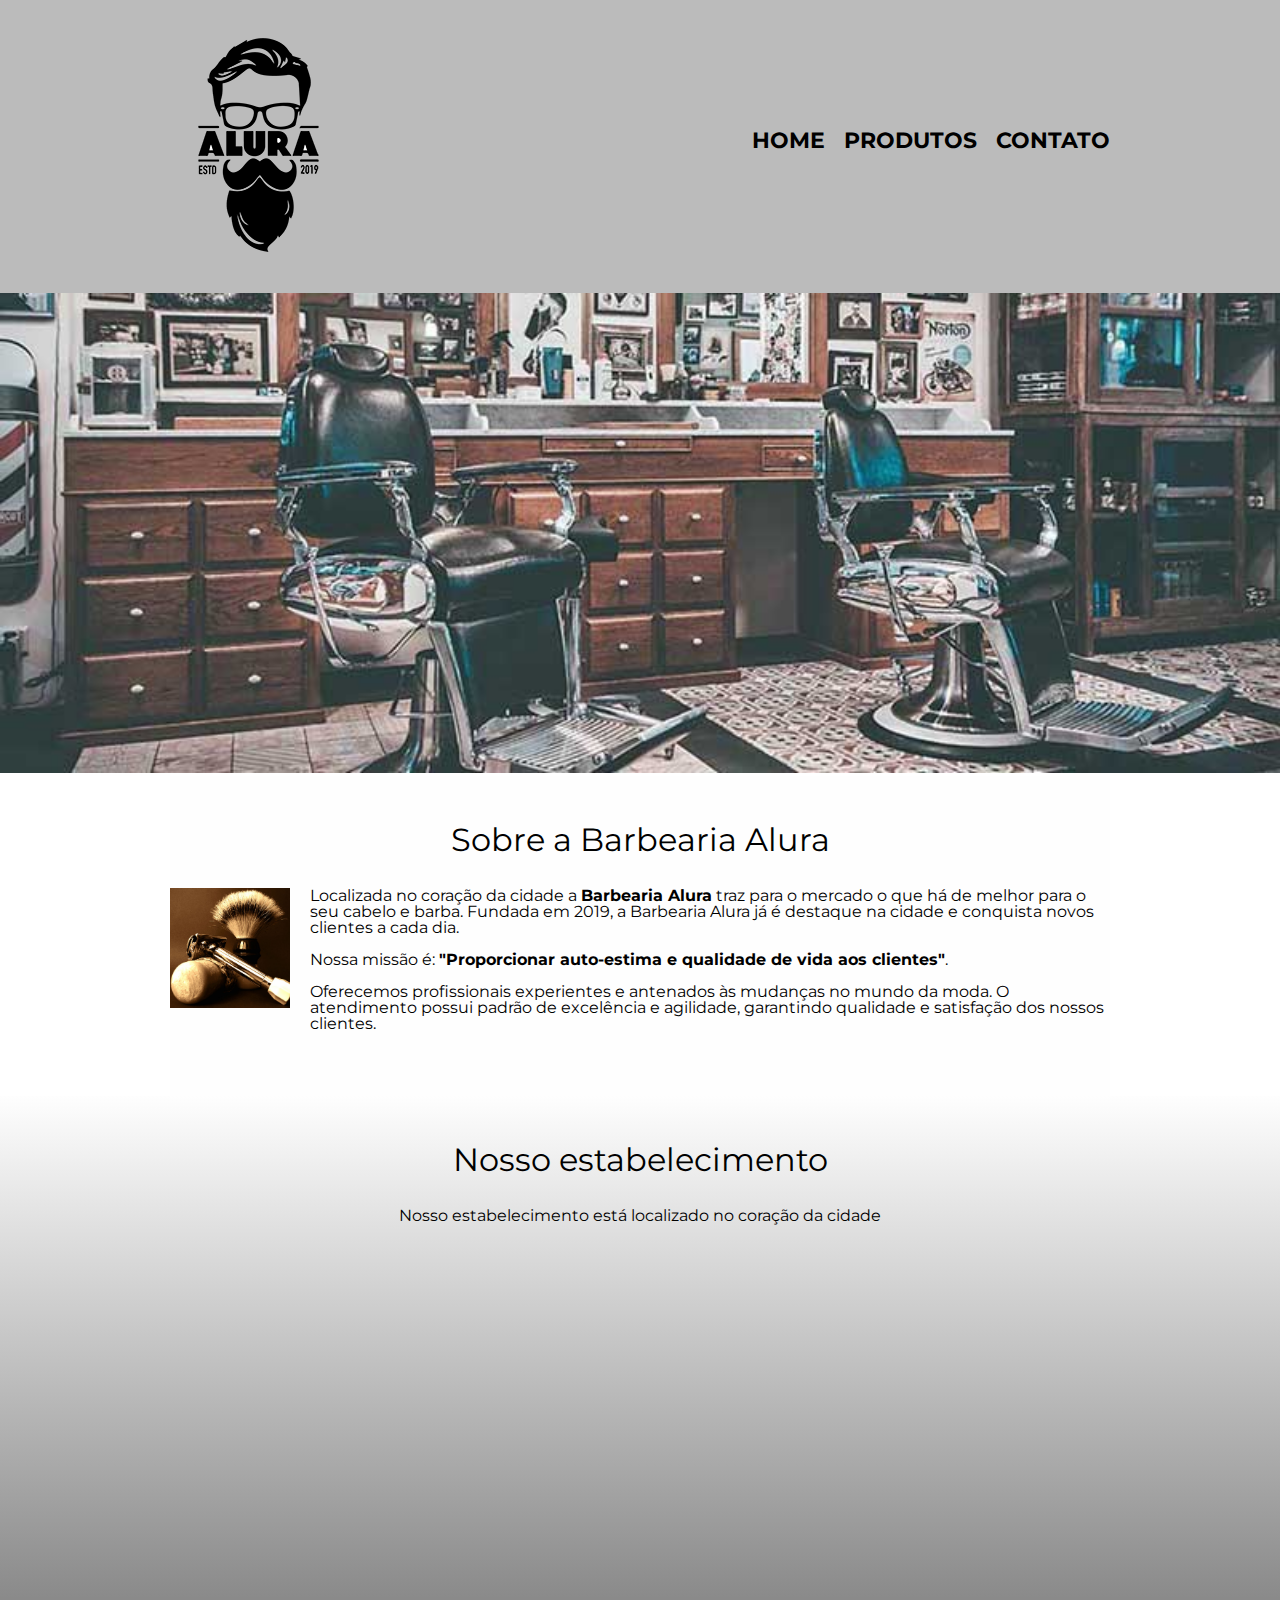
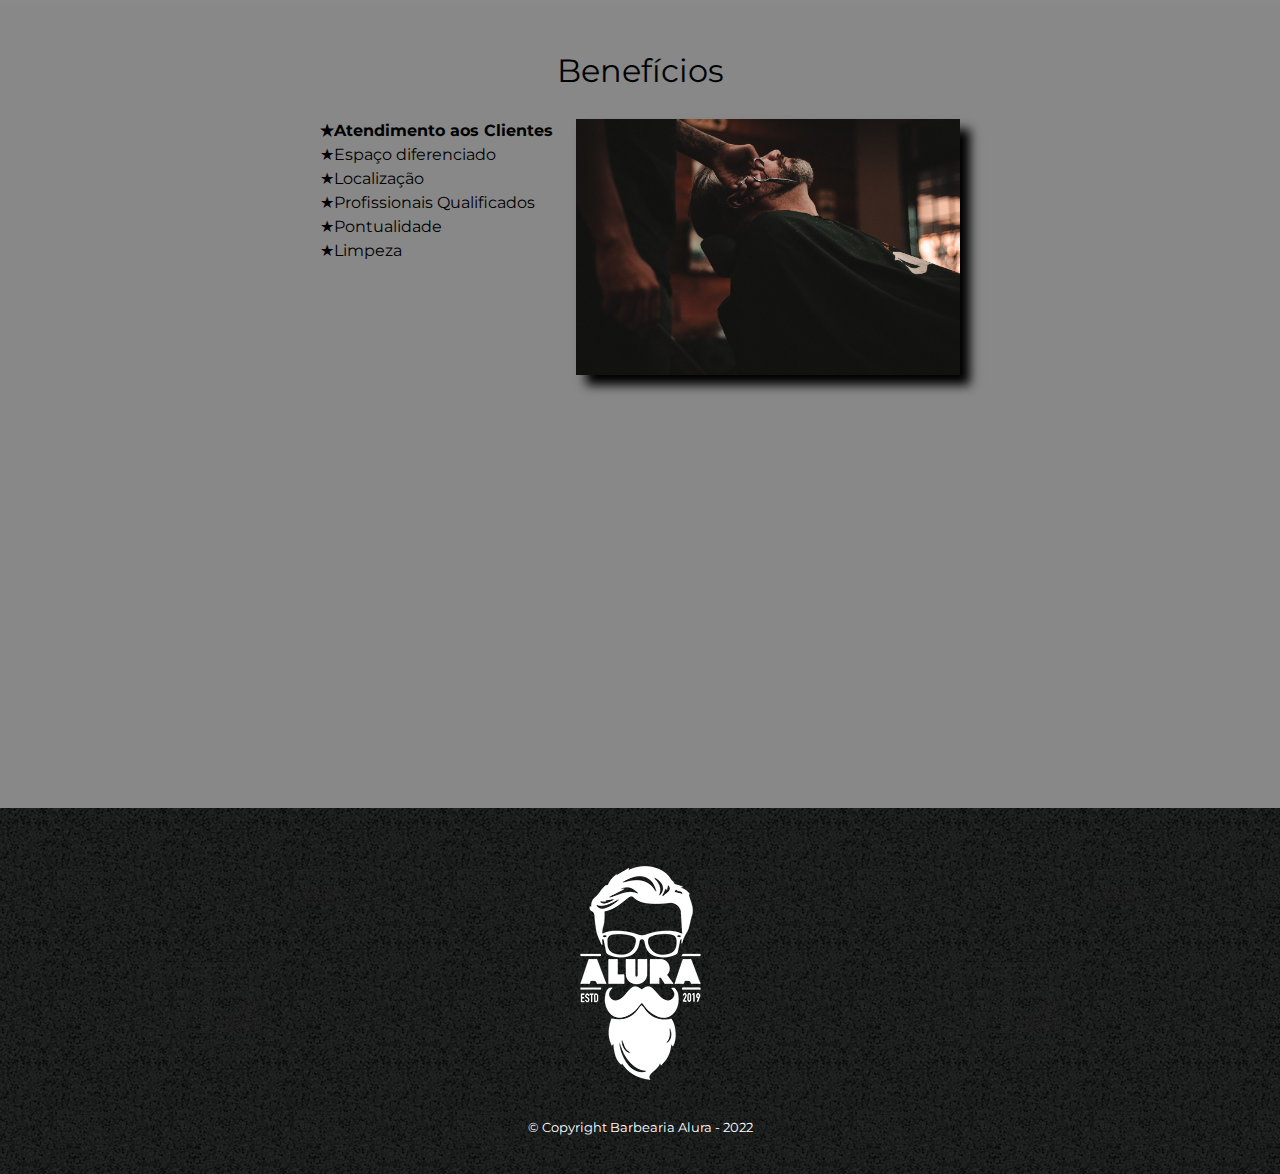
<file: site-html-css/index.html>
<!DOCTYPE html>

<html lang="pt-br">
	<head>
		<meta charset="UTF-8">
		<meta name="viewport" content="width=device-width">
		<title>Barbearia Alura</title>
		
		<link rel="stylesheet" href="reset.css">
		<link rel="stylesheet" href="style.css">
		<link rel="preconnect" href="https://fonts.googleapis.com">
		<link rel="preconnect" href="https://fonts.gstatic.com" crossorigin>
		<link href="https://fonts.googleapis.com/css2?family=Montserrat:wght@400&display=swap" rel="stylesheet">
	</head> 
	<body>
		<header>
			<div class="caixa">
				<h1><img src="logo.png" alt="Logo da barbearia Alura"></h1>
				<nav>
					<ul class="navegacao">
						<li><a href="index.html">Home</a></li>
						<li><a href="produtos.html">Produtos</a></li>
						<li><a href="contato.html">Contato</a></li>
					</ul>
				</nav>
			</div>
		</header>
		<img class="banner" src="banner.jpg">
		<main>
			<section class="principal">
				<h2 class="titulo-principal">Sobre a Barbearia Alura</h2>

				<img class ="utensilios" src="utensilios.jpg" alt="Utensílios de um barbeiro">

				<p>Localizada no coração da cidade a <strong>Barbearia Alura</strong> traz para o mercado o que há de melhor para o seu cabelo e barba. Fundada em 2019, a Barbearia Alura já é destaque na cidade e conquista novos clientes a cada dia.</p>

				<p id="missao"><em>Nossa missão é: <strong>"Proporcionar auto-estima e qualidade de vida aos clientes"</strong>.</em></p>

				<p>Oferecemos profissionais experientes e antenados às mudanças no mundo da moda. O atendimento possui padrão de excelência e agilidade, garantindo qualidade e satisfação dos nossos clientes.</p>
			</section>

			<section class="mapa">
				<h3 class="titulo-principal">Nosso estabelecimento</h3>
				<p>Nosso estabelecimento está localizado no coração da cidade</p>

				<div class="mapa-conteudo">
					<iframe src="https://www.google.com/maps/embed?pb=!1m18!1m12!1m3!1d58512.94668631015!2d-46.67563416619839!3d-23.566318364460898!2m3!1f0!2f0!3f0!3m2!1i1024!2i768!4f13.1!3m3!1m2!1s0x94ce5a2b2ed7f3a1%3A0xab35da2f5ca62674!2sCaelum%20-%20Escola%20de%20Tecnologia!5e0!3m2!1spt-BR!2sbr!4v1645304307860!5m2!1spt-BR!2sbr" width="100%" height="300" style="border:0;" allowfullscreen="" loading="lazy"></iframe>
				</div>
			</section>

			<section class="beneficios">
				<h3 class="titulo-principal">Benefícios</h3>

				<div class="conteudo-beneficios">
					<ul class="lista-beneficios">
						<li class="itens">Atendimento aos Clientes</li>
						<li class="itens">Espaço diferenciado</li>
						<li class="itens">Localização</li>
						<li class="itens">Profissionais Qualificados</li>
						<li class="itens">Pontualidade</li>
						<li class="itens">Limpeza</li>
					</ul><img src="beneficios.jpg" class="imgbeneficios">
				</div>
				<div class="video">
					<iframe width="100%" height="315" src="https://www.youtube.com/embed/wcVVXUV0YUY" title="YouTube video player" frameborder="0" allow="accelerometer; autoplay; clipboard-write; encrypted-media; gyroscope; picture-in-picture" allowfullscreen></iframe>
				</div>
			</section>
		</main>

		<footer>
			<img src="logo-branco.png"  alt="Logo da barbearia Alura">
			<p class="copyright">&copy; Copyright Barbearia Alura - 2022</p>
		</footer>
	</body>
</html>
</file>
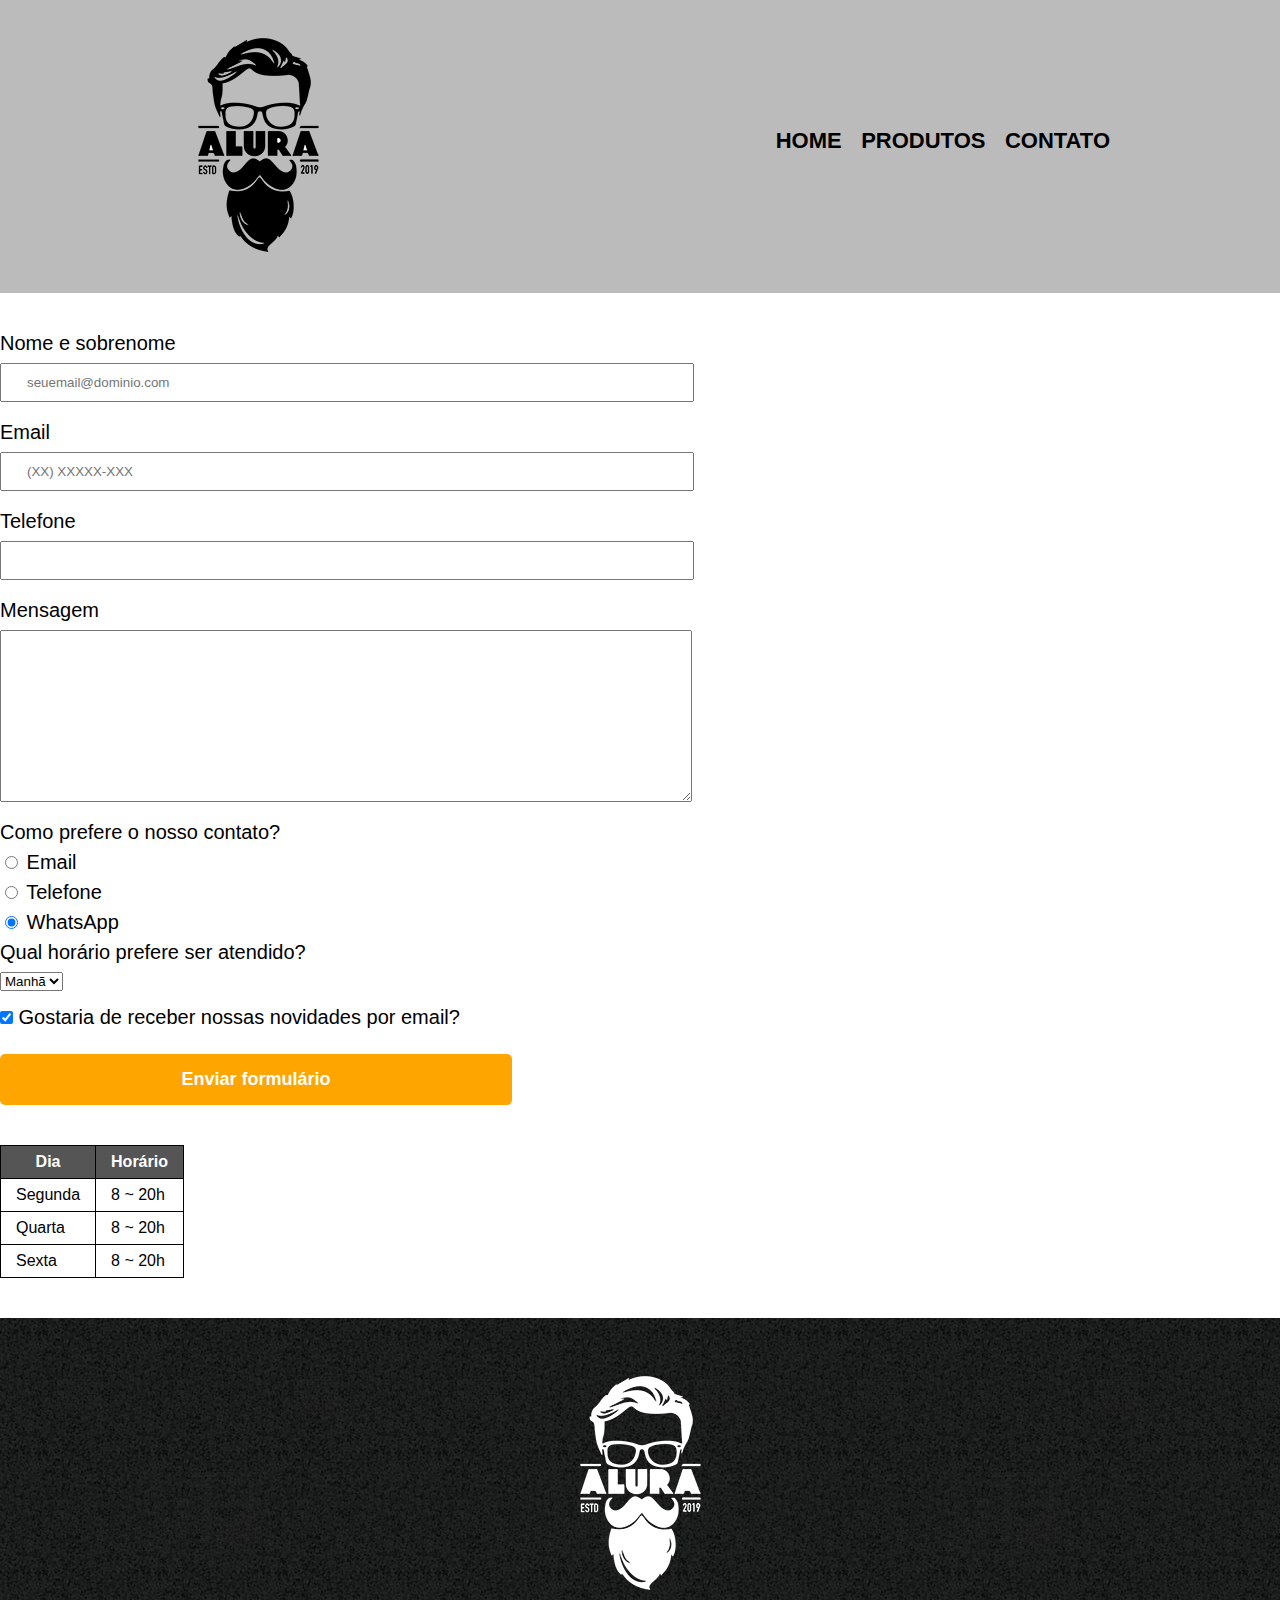
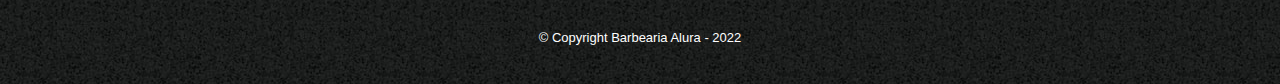
<file: site-html-css/contato.html>
<!DOCTYPE html>
<html>
	<head>
		<meta charset="UTF-8">
		<title>Contato - Barbearia Alura</title>
		<link rel="stylesheet" href="reset.css">
		<link rel="stylesheet" href="style.css">
	</head>
	<body>
		<header>
			<div class="caixa">
				<h1><img src="logo.png" alt="Logo da barbearia Alura"></h1>
				<nav>
					<ul class="navegacao">
						<li><a href="index.html">Home</a></li>
						<li><a href="produtos.html">Produtos</a></li>
						<li><a href="contato.html">Contato</a></li>
					</ul>
				</nav>
			</div>
		</header>

		<main>
			<form>
				<label for="nomesobrenome">Nome e sobrenome</label>
				<input type="text" id="nomesobrenome" class="input-padrao" required placeholder="seuemail@dominio.com">

				<label for="email">Email</label>
				<input type="email" id="email" class="input-padrao" required placeholder="(XX) XXXXX-XXX">

				<label for="telefone">Telefone</label>
				<input type="tel" id="telefone" class="input-padrao" required>

				<label for="mensagem">Mensagem</label>
				<textarea id="mensagem" cols="30" rows="10" class="input-padrao" required></textarea>

				<fieldset>
					<legend>Como prefere o nosso contato?</legend>
					<label for="radio-email"><input type="radio" name="contato" value="email" id="radio-email"> Email</label>
					
					<label for="radio-telefone"><input type="radio" name="contato" value="telefone" id="radio-telefone"> Telefone</label>
					
					<label for="radio-whatsapp"><input type="radio" name="contato" value="whatsapp" id="radio-whatsapp" checked> WhatsApp</label>	
				</fieldset>

				<fieldset>
					<legend>Qual horário prefere ser atendido?</legend>
					<select>
						<option>Manhã</option>
						<option>Tarde</option>
						<option>Noite</option>
					</select>
				</fieldset>
				<label><input type="checkbox"  class="checkbox" checked> Gostaria de receber nossas novidades por email?</input></label>

				<input type="submit" value="Enviar formulário" class="enviar">
			</form>

			<table>
				<thead>
					<tr>
						<th>Dia</th>
						<th>Horário</th>
					</tr>
				</thead>
				<tbody>
					<tr>
						<td>Segunda</td>
						<td>8 ~ 20h</td>
					</tr>
					<tr>
						<td>Quarta</td>
						<td>8 ~ 20h</td>
					</tr>
					<tr>
						<td>Sexta</td>
						<td>8 ~ 20h</td>
					</tr>
				</tbody>
			</table>
		</main>

		<footer>
			<img src="logo-branco.png"  alt="Logo da barbearia Alura">
			<p class="copyright">&copy; Copyright Barbearia Alura - 2022</p>
		</footer>
	</body>
</html>
</file>
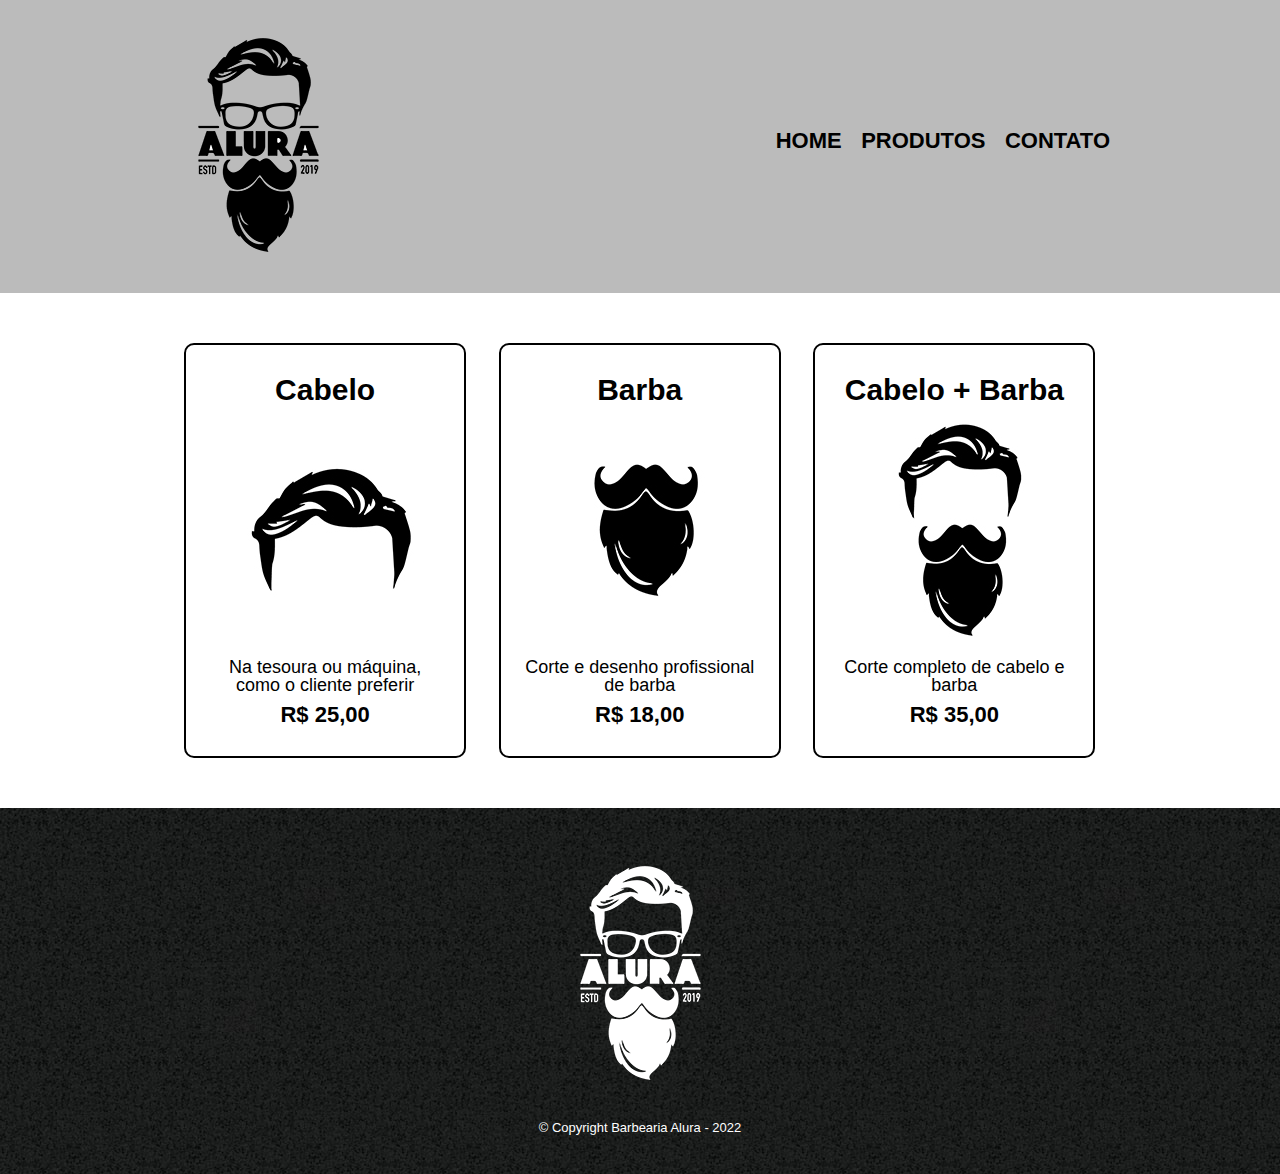
<file: site-html-css/produtos.html>
<!DOCTYPE html>
<html>
	<head>
		<meta charset="UTF-8">
		<title>Produtos - Barbearia Alura</title>
		<link rel="stylesheet" href="reset.css">
		<link rel="stylesheet" href="style.css">
	</head>
	<body>
		<header>
			<div class="caixa">
				<h1><img src="logo.png"></h1>
				<nav>
					<ul class="navegacao">
						<li><a href="index.html">Home</a></li>
						<li><a href="produtos.html">Produtos</a></li>
						<li><a href="contato.html">Contato</a></li>
					</ul>
				</nav>
			</div>
		</header>

		<main>
			<ul class="produtos">
				<li>
					<h2>Cabelo</h2>
					<img src="cabelo.jpg">
					<p class="produto-desc">Na tesoura ou máquina, como o cliente preferir</p>
					<p class="produto-preco">R$ 25,00</p>
				</li>
				<li>
					<h2>Barba</h2>
					<img src="barba.jpg">
					<p class="produto-desc">Corte e desenho profissional de barba</p>
					<p class="produto-preco">R$ 18,00</p>
				</li>
				<li>
					<h2>Cabelo + Barba</h2>
					<img src="cabelo+barba.jpg">
					<p class="produto-desc">Corte completo de cabelo e barba</p>
					<p class="produto-preco">R$ 35,00</p>
				</li>
			</ul>
		</main>
		<footer>
			<img src="logo-branco.png">
			<p class="copyright">&copy; Copyright Barbearia Alura - 2022</p>
		</footer>
	</body>
</html>
</file>
<file: site-html-css/style.css>
body{
	font-family: 'Montserrat', sans-serif;
}

header{
	background: #BBBBBB;
	padding: 20px 0;
}

.caixa{
	position: relative; 
	width: 940px;
	margin: 0 auto;
}

nav{
	position: absolute;
	top: 110px;
	right: 0;
}

nav li{
	display: inline;
	margin: 0 0 0 15px;
}

nav a{
	text-transform: uppercase;
	color: #000000;
	font-weight: bold;
	font-size: 22px;
	text-decoration: none;
}

nav a:hover{
	color: #c78c19;
	text-decoration: underline;
}

.produtos{
	width: 940px;
	margin: 0 auto;
	padding: 50px 0;
}

.produtos li{
	display: inline-block;
	text-align: center;
	width: 30%;
	vertical-align: top;
	margin: 0 1.5%;
	padding: 30px 20px;
	box-sizing: border-box;
	border: 2px solid #000000;
	border-radius: 10px;
}

.produtos li:hover{
	border-color: #c78c19;
}

.produtos li:active{
	border-color: #088c19;
}

.produtos li:hover h2{
	font-size: 34px;
}

.produtos h2{
	font-size: 30px;
	font-weight: bold;
}
.produto-desc{
	font-size: 18px;
}

.produto-preco{
	font-size: 22px;
	font-weight: bold;
	margin-top: 10px;
}

footer{
	text-align: center;
	background: url("bg.jpg");
	padding: 40px 0;

}

.copyright{
	color: #FFFFFF;
	font-size: 13px;
	margin-top: 20px;
}

main{
	
}

form{
	margin: 40px 0;
}

form label, form legend{
	display: block;
	font-size: 20px;
	margin: 0 0 10px;
}

.input-padrao{
	display: block;
	margin: 0 0 20px;
	padding: 10px 25px;
	width: 50%;
}

.checkbox{
	margin: 20px 0;
}

.enviar{
	width: 40%;
	padding: 15px 0;
	color: white;
	font-weight: bold;
	font-size: 18px;
	border: none;
	background: orange;
	border-radius: 5px;
	transition: 1s all;
	cursor: pointer;
}

.enviar:hover{
	background: darkorange;
	transform: scale(1.2);
}

table{
	margin: 20px 0 40px;
}

thead{
	background: #555555;
	font-weight: bold;
	color: white;
}

td,th{
	border: 1px solid #000000;
	padding: 8px 15px;
}

/*css da página inicial*/
.banner{
	width: 100%;
}

.titulo-principal{
	text-align: center;
	font-size: 2em;
	margin: 0 0 1em;
	clear: left;
}

.principal{
	padding: 3em 0;
	background: #FEFEFE;
	width: 940px;
	margin: 0 auto;
}

.principal p {
	margin: 0 0 1em;
}

.principal strong {
	font-weight: bold;
}

.principal em {
	font-weight: italic;
}

.conteudo-beneficios {
	width: 640px;
	margin: 0 auto;
}

.lista-beneficios {
	width: 40%;
	display: inline-block;
	vertical-align: top;
}

.itens{
	line-height: 1.5;
}

.itens:first-child{
	font-weight: bold;
}

.itens:before{
	content: "★";
}

.imgbeneficios {
	width: 60%;
	opacity: 1;
	transition: 400ms;
	box-shadow: 10px 10px 10px #000000;

}

.imgbeneficios:hover{
	opacity: 0.3;
}

.beneficios{
	padding: 3em 0;
	background: #888888;
}

.utensilios {
	width: 120px;
	float: left;
	margin: 0 20px 20px 0;
}

.mapa{
	padding: 3em 0;
	background: linear-gradient(#FEFEFE,#888888);
}

.mapa-conteudo{
	width: 940px;
	margin: 0 auto;
}

.mapa p{
	margin: 0 0 2em;
	text-align: center;
}

.video{
	width: 560px;
	margin: 2em auto;
}

@media screen and (max-width: 480px){
	.caixa,.principal,.conteudo-beneficios,.video,.mapa-conteudo{
		width: auto;
	}
	h1{
		text-align: center;
	}
	nav{
		position: static;
	}
	.lista-beneficios, .imgbeneficios{
		width: 100%;
	}
}
</file>
